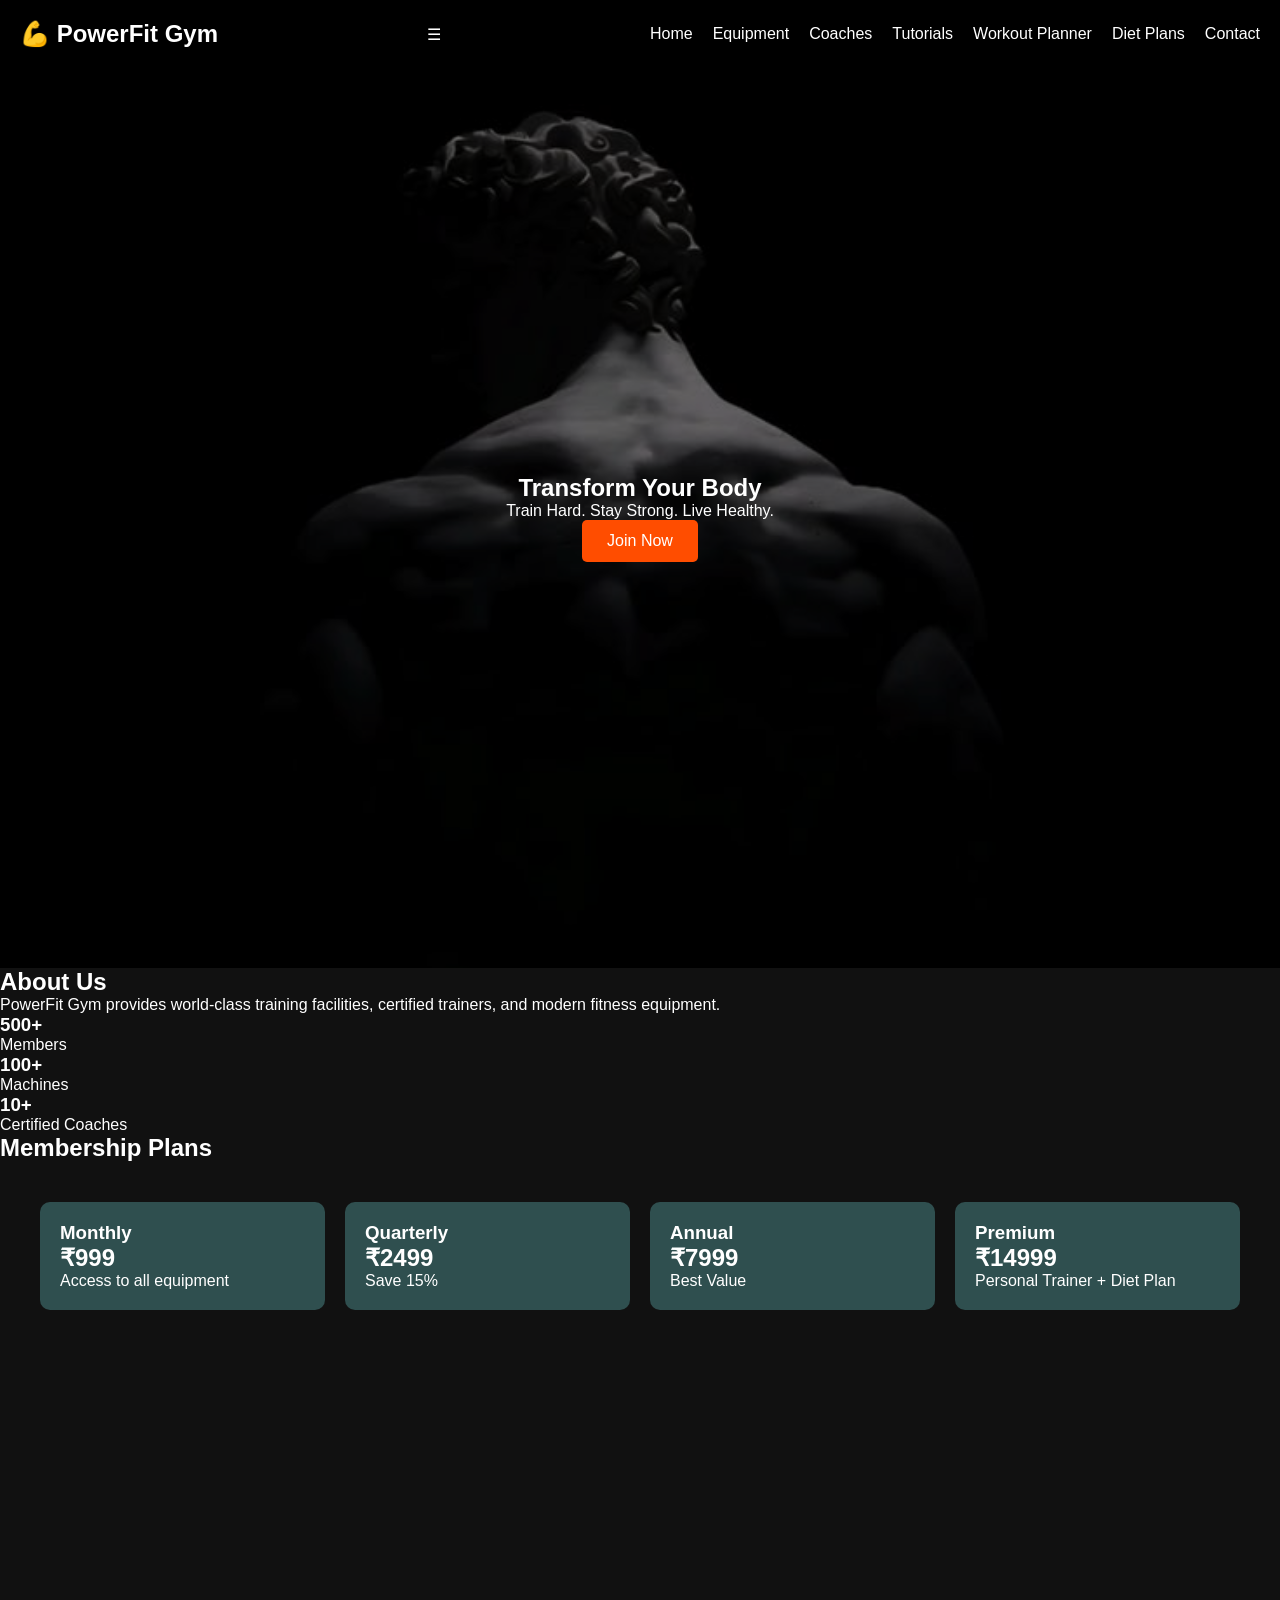
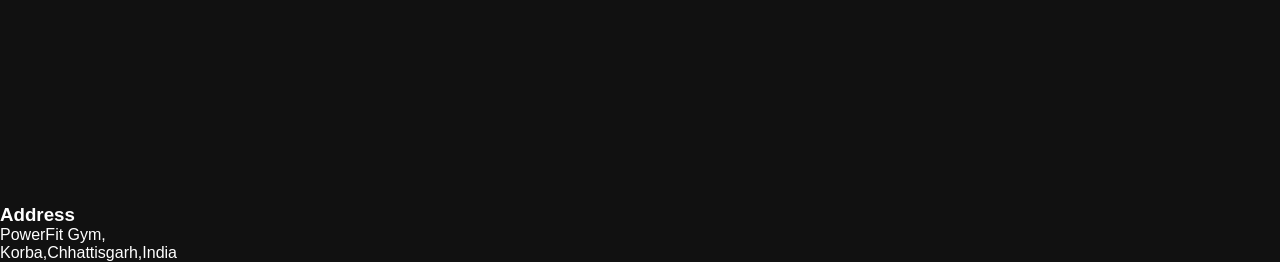
<file: index.html>
<!DOCTYPE html>
<html lang="en">
<head>
<meta charset="UTF-8">
<meta name="viewport" content="width=device-width, initial-scale=1.0">
<title>PowerFit Gym</title>
<link rel="stylesheet" href="style.css">
</head>
<body>
<header>
<nav>
    <h1>💪 PowerFit Gym</h1>

    <div class="menu.html" onclick="toggleMenu()">
        ☰
    </div>

    <ul id="nav-links">
        <li><a href="index.html">Home</a></li>
        <li><a href="equipment.html">Equipment</a></li>
        <li><a href="coaches.html">Coaches</a></li>
        <li><a href="tutorials.html">Tutorials</a></li>
        <li><a href="planner.html">Workout Planner</a></li>
        <li><a href="diet.html">Diet Plans</a></li>
        <li><a href="contact.html">Contact</a></li>
    </ul>
</nav>
</header>
<section class="hero">
<div class="overlay">
<h1>Transform Your Body</h1>
<p>Train Hard. Stay Strong. Live Healthy.</p>
<a href="#plans" class="btn">Join Now</a>
</div>
</section>
<section class="about">
<h2>About Us</h2>
<p>
PowerFit Gym provides world-class training facilities,
certified trainers, and modern fitness equipment.
</p>
<div class="stats">
<div>
<h3>500+</h3>
<p>Members</p>
</div>
<div>
<h3>100+</h3>
<p>Machines</p>
</div>
<div>
<h3>10+</h3>
<p>Certified Coaches</p>
</div>
</div>
</section>
<section id="plans" class="plans">
<h2>Membership Plans</h2>
<div class="cards">
<div class="card">
<h3>Monthly</h3>
<h2>₹999</h2>
<p>Access to all equipment</p>
</div>
<div class="card">
<h3>Quarterly</h3>
<h2>₹2499</h2>
<p>Save 15%</p>
</div>
<div class="card">
<h3>Annual</h3>
<h2>₹7999</h2>
<p>Best Value</p>
</div>
<div class="card premium">
<h3>Premium</h3>
<h2>₹14999</h2>
<p>Personal Trainer + Diet Plan</p>
</div>
</div>
<iframe src="https://www.google.com/maps/embed?pb=!1m18!1m12!1m3!1d3690.019284621423!2d82.70930277507097!3d22.352900679648826!2m3!1f0!2f0!3f0!3m2!1i1024!2i768!4f13.1!3m3!1m2!1s0x3a278f3641e7511d%3A0xa36af358283ad0e8!2s603%2C%20SECL%20Main%20Rd%2C%20Mudapara%2C%20Korba%2C%20Chhattisgarh%20495677!5e0!3m2!1sen!2sin!4v1790075084549!5m2!1sen!2sin" width="600" height="450" style="border:0;" allowfullscreen="" loading="lazy" referrerpolicy="strict-origin-when-cross-origin"></iframe>
<div class="address">
    <h3>Address</h3>
    <p>PowerFit Gym,<br>Korba,Chhattisgarh,India</p>
</div>
</section>
<script src="script.js"></script>
</body>
</html>
</file>
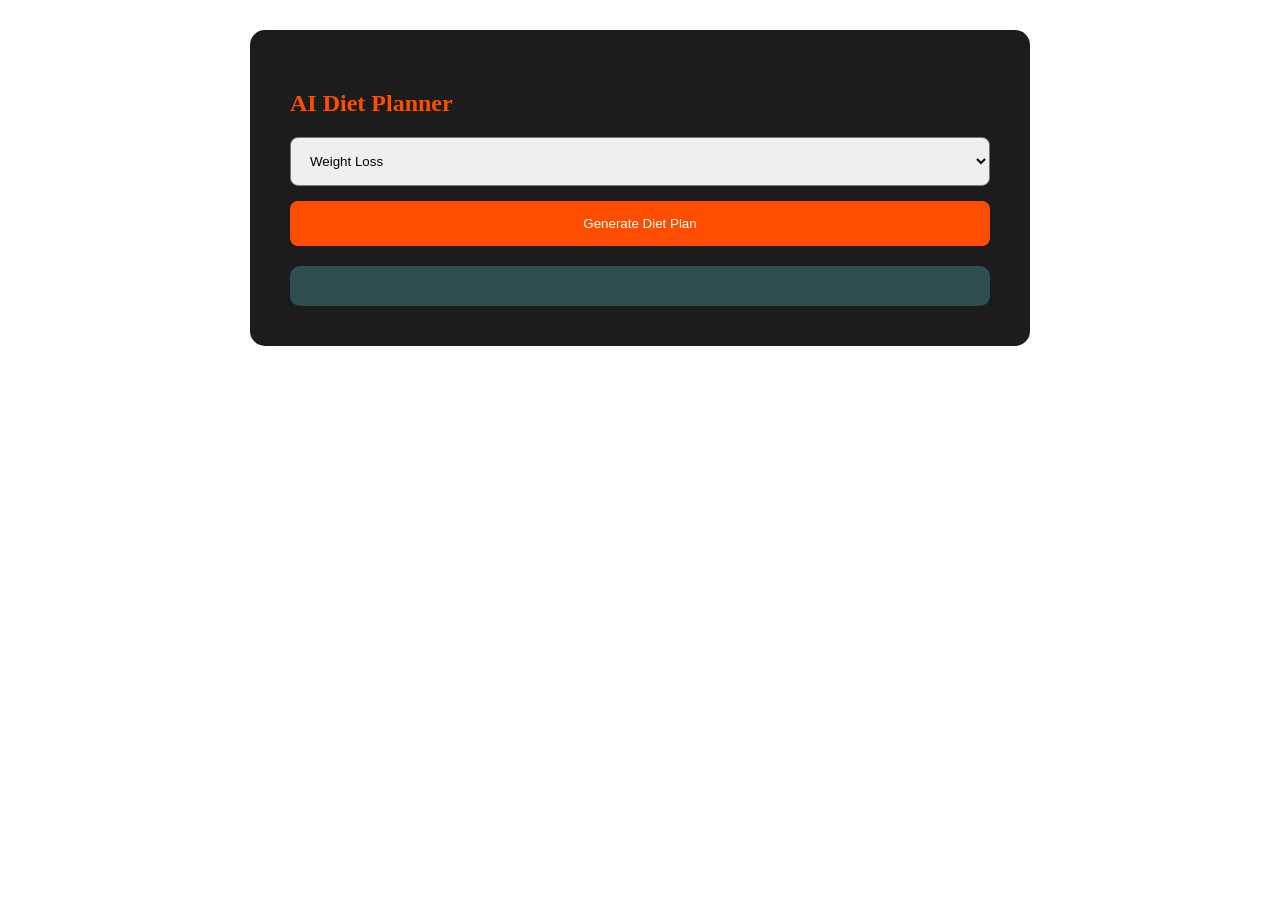
<file: planner.html>
<!DOCTYPE html>
<html lang="en">
<head>
    <meta charset="UTF-8">
    <meta name="viewport" content="width=device-width, initial-scale=1.0">
    <title>Ai-Diet Planner</title>
    <link rel="stylesheet" href="ai.css">
</head>
<body>
 <section class="ai-diet">
<h2>AI Diet Planner</h2>
<select id="dietGoal">
<option value="weightloss">Weight Loss</option>
<option value="musclegain">Muscle Gain</option>
</select>
<button type="button" onclick="generateDiet()">
Generate Diet Plan
</button>
<div id="dietResult"></div>
</section>
<script src="script.js"></script>   
</body>
</html>
</file>
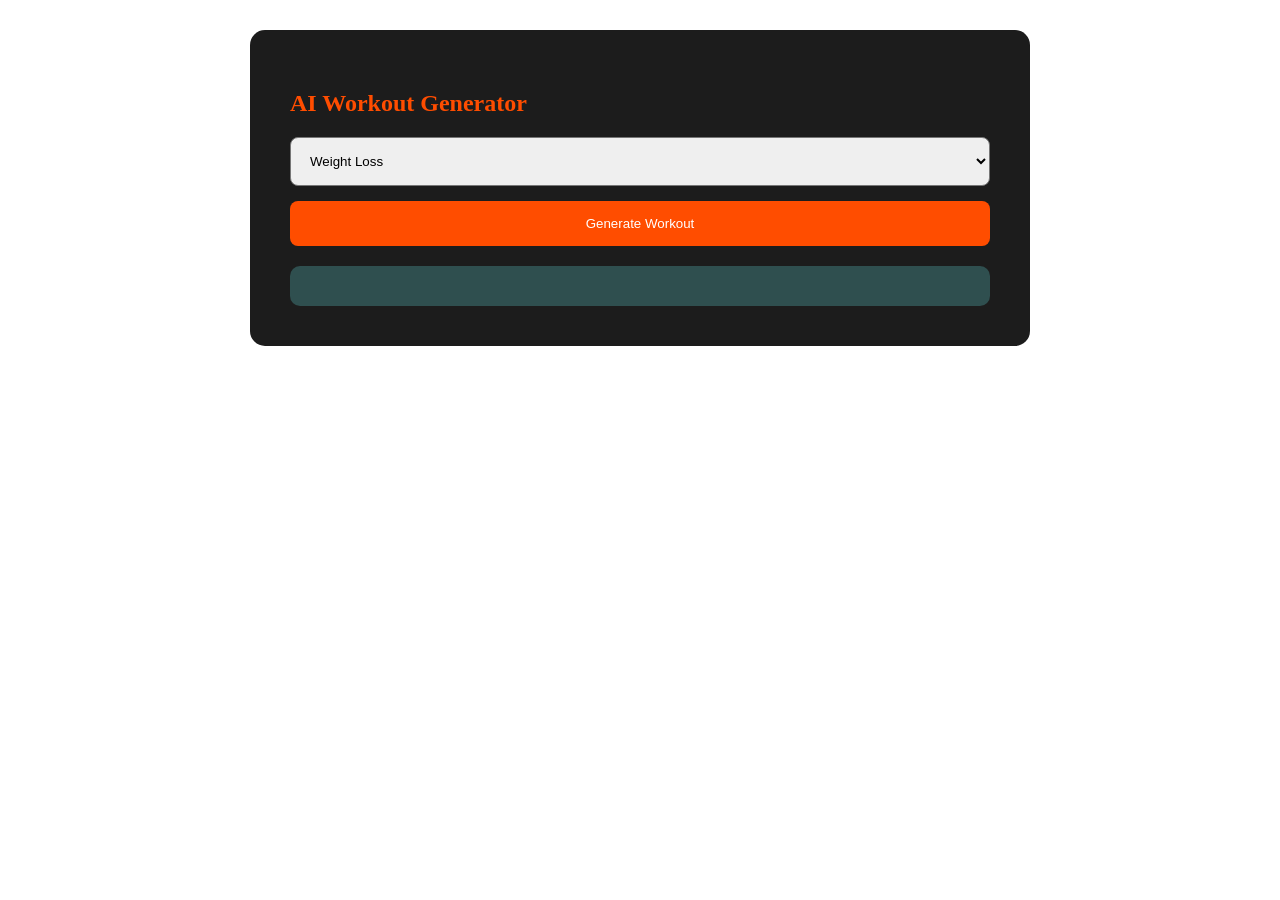
<file: workout-generator.html>
<!DOCTYPE html>
<html lang="en">
<head>
    <meta charset="UTF-8">
    <meta name="viewport" content="width=device-width, initial-scale=1.0">
    <title>Ai-Workout Generoator</title>
    <link rel="stylesheet" href="ai.css">
</head>
<body>
  <section class="ai-workout">
<h2>AI Workout Generator</h2>
<select id="goal">
<option value="weightloss">Weight Loss</option>
<option value="musclegain">Muscle Gain</option>
<option value="strength">Strength</option>
</select>
<button onclick="generateWorkout()">
Generate Workout
</button>
<div id="workoutResult"></div>
</section>
<script src="script.js"></script>  
</body>
</html>
</file>
<file: style.css>
*{
margin: 0;
padding:0;
box-sizing:border-box;
font-family:Arial,sans-serif;
}
body{
background:#111;
color:white;
}
nav{
    display:flex;
    justify-content:space-between;
    align-items:center;
    padding:20px;
    background:black;
}

nav ul{
    display:flex;
    list-style:none;
    gap:20px;
}

nav a{
    color:white;
    text-decoration:none;
}

.menu-toggle{
    display:none;
    font-size:30px;
    color:white;
    cursor:pointer;
}
.hero{
    position: relative;
}

.overlay{
    background: rgba(0,0,0,0.55);
    width: 100%;
    height: 100%;
    display:flex;
    flex-direction:column;
    justify-content:center;
    align-items:center;
    text-align:center;
    padding:20px;
}
.hero{
height:100vh;
width: 100%;
background:url('WhatsApp\ Image\ 2026-09-22\ at\ 4.21.41\ PM.jpeg') center/cover no-repeat;
position: relative;
}
.hero img{
    width: 100%;
    height: 100vh;
    object-fit: cover;
}
.btn{
background:#ff4d00;
padding:12px 25px;
color:white;
text-decoration:none;
border-radius:5px;
}
.cards,
.equipment-grid{
display:grid;
grid-template-columns:repeat(auto-fit,minmax(250px,1fr));
gap:20px;
padding:40px;
}
.card,
.equip-card{
background:darkslategray;
padding:20px;
border-radius:10px;
}
.polaroid{
width:250px;
background:white;
padding:15px;
margin:20px;
box-shadow:0 4px 10px rgba(0,0,0,.5);
color:black;
transform:rotate(-2deg);
}
.polaroid img{
width:100%;
}
.tutorial-card{
padding:20px;
margin:20px;
background:#222;
}
.contact form{
display:flex;
flex-direction:column;
gap:15px;
padding:20px;
}
input,
textarea,
select{
padding:10px;
}
html{
scroll-behavior:smooth;
}
body{
background:#111;
color:white;
overflow-x:hidden;
}
section{
animation:fadeUp 1s ease;
}
@keyframes fadeUp{
from{
opacity:0;
transform:translateY(40px);
}
to{
opacity:1;
transform:translateY(0);
}
}
@media (max-width: 768px){

    nav{
        position: relative;
        flex-direction: column;
        align-items: center;
        padding: 10px;
    }

    nav h1{
        font-size: 2rem;
        text-align: center;
        margin-bottom: 15px;
    }

    nav ul{
        flex-wrap: wrap;
        justify-content: center;
        gap: 10px;
    }

    nav ul li a{
        font-size: 14px;
    }

    .hero{
        height: 80vh;
    }

    .hero h1{
        font-size: 2.2rem;
    }

    .hero p{
        font-size: 1rem;
    }

    .btn{
        padding: 12px 20px;
        font-size: 16px;
    }

    .stats{
        display: grid;
        grid-template-columns: 1fr;
        gap: 20px;
        text-align: center;
    }

    .cards{
        grid-template-columns: 1fr;
    }

    .equipment-grid{
        grid-template-columns: 1fr;
    }

    .coach-container{
        flex-direction: column;
        align-items: center;
    }

    .tutorial-grid{
        grid-template-columns: 1fr;
    }

    .contact-container{
        grid-template-columns: 1fr;
    }
}
@media(max-width:768px){

    .hero h1{
        font-size:40px;
    }

    .hero p{
        font-size:18px;
    }
}
/* Mobile */
.menu-toggle{
    display:none;
    font-size:32px;
    color: white;
    cursor:pointer;
}

@media(max-width:768px){

    .menu-toggle{
        display:block;
        font-size:32px;
        color: white;
        cursor:pointer;
        position: absolute;
        top: 25px;
        right: 20px;
    }

    #nav-links{
        display:none; /* Hidden initially */
        flex-direction:column;
        width:100%;
        text-align:center;
        background:#111;
        padding:15px 0;
    }

    #nav-links.active{
        display:flex; /* Show when hamburger clicked */
    }

    #nav-links li{
        margin:12px 0;
    }
}
@media(max-width:768px){

    nav h1{
        font-size:2rem;
        text-align:center;
        width:100%;
    }

    .hero h1{
        font-size:3rem;
    }

    .hero p{
        font-size:1.3rem;
    }
}
</file>
<file: ai.css>
.ai-workout,
.ai-diet{
padding:40px;
background:#1c1c1c;
margin:30px auto;
max-width:700px;
border-radius:15px;
}
.ai-workout h2,
.ai-diet h2{
color:#ff4d00;
margin-bottom:20px;
}
.ai-workout select,
.ai-diet select{
width:100%;
padding:15px;
margin-bottom:15px;
border-radius:8px;
}
.ai-workout button,
.ai-diet button{
width:100%;
padding:15px;
background:#ff4d00;
color:white;
border:none;
border-radius:8px;
cursor:pointer;
}
#workoutResult,
#dietResult{
margin-top:20px;
background:darkslategray;
padding:20px;
border-radius:10px;
color: antiquewhite
}
</file>
